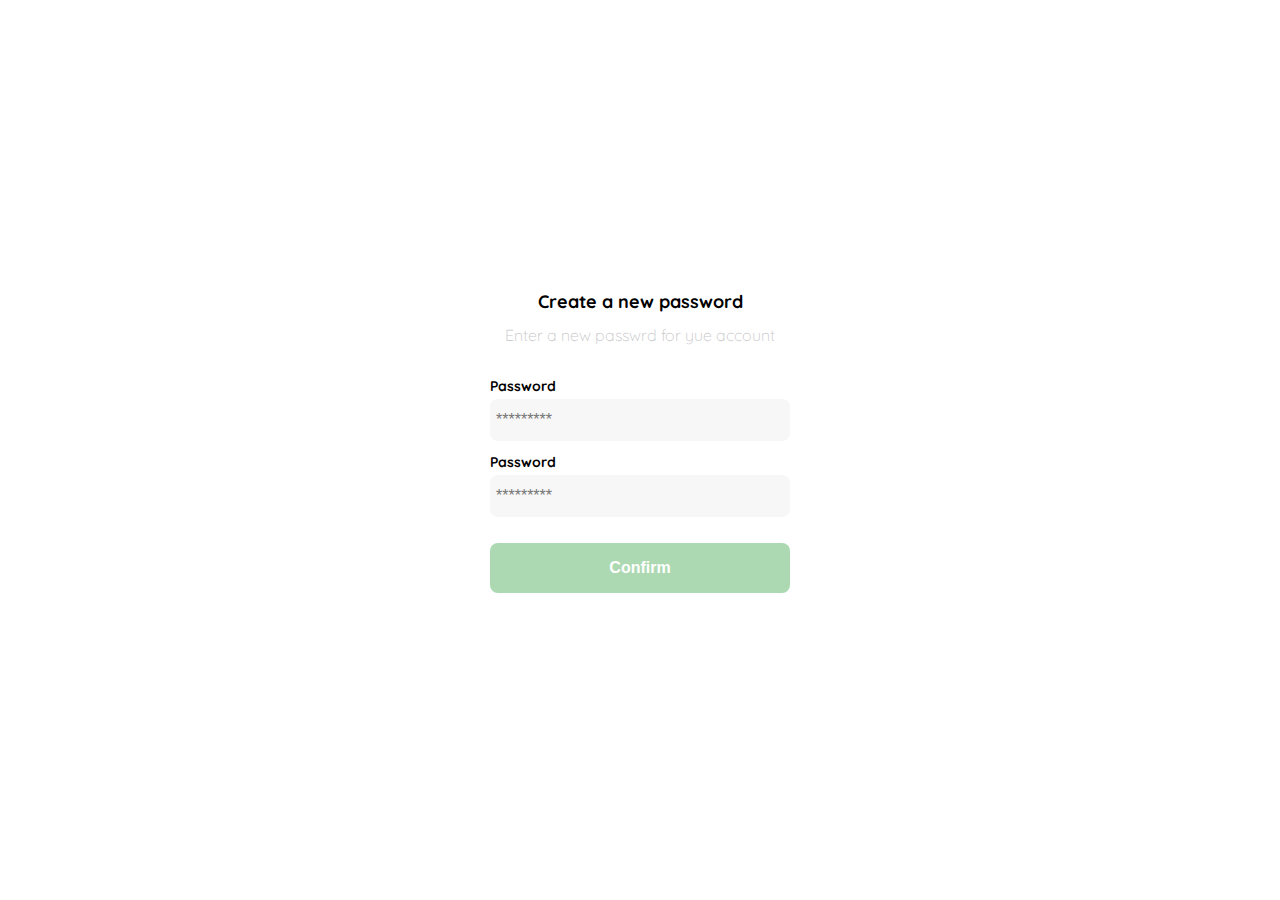
<file: SalesSite_Responsive/Contraseña.html>
<!DOCTYPE html>
<html lang="en">
<head>
  <meta charset="UTF-8">
  <meta http-equiv="X-UA-Compatible" content="IE=edge">
  <meta name="viewport" content="width=device-width, initial-scale=1.0">
  <link rel="preconnect" href="https://fonts.googleapis.com">
  <link rel="preconnect" href="https://fonts.gstatic.com" crossorigin>
  <link href="https://fonts.googleapis.com/css2?family=Quicksand:wght@300;500;700&display=swap" rel="stylesheet">
  <title>Document</title>
  <style>
    :root {
      --white: #FFFFFF;
      --black: #000000;
      --very-light-pink: #C7C7C7;
      --text-input-field: #F7F7F7;
      --hospital-green: #ACD9B2;
      --sm: 14px;
      --md: 16px;
      --lg: 18px;
    }
    body {
      margin: 0;
      font-family: 'Quicksand', sans-serif;
    }
    .login {
      width: 100%;
      height: 100vh;
      display: grid;
      place-items: center;
    }
    .form-container {
      display: grid;
      grid-template-rows: auto 1fr auto;
      width: 300px;
    }
    .logo {
      width: 150px;
      margin-bottom: 48px;
      justify-self: center;
      display: none;
    }
    .title {
      font-size: var(--lg);
      margin-bottom: 12px;
      text-align: center;
    }
    .subtitle {
      color: var(--very-light-pink);
      font-size: var(--md);
      font-weight: 300;
      margin-top: 0;
      margin-bottom: 32px;
      text-align: center;
    }
    .form {
      display: flex;
      flex-direction: column;
    }
    .label {
      font-size: var(--sm);
      font-weight: bold;
      margin-bottom: 4px;
    }
    .input {
      background-color: var(--text-input-field);
      border: none;
      border-radius: 8px;
      height: 30px;
      font-size: var(--md);
      padding: 6px;
      margin-bottom: 12px;
    }
    .primary-button {
      background-color: var(--hospital-green);
      border-radius: 8px;
      border: none;
      color: var(--white);
      width: 100%;
      cursor: pointer;
      font-size: var(--md);
      font-weight: bold;
      height: 50px;
    }
    .login-button {
      margin-top: 14px;
      margin-bottom: 30px;
    }
    @media (max-width: 640px) {
      .logo {
        display: block;
      }
    }
  </style>
</head>
<body>
  <div class="login">
    <div class="form-container">
      <img src="./logos/logo_yard_sale.svg" alt="logo" class="logo">

      <h1 class="title">Create a new password</h1>
      <p class="subtitle">Enter a new passwrd for yue account</p>

      <form action="/" class="form">
        <label for="password" class="label">Password</label>
        <input type="password" id="password" placeholder="*********" class="input input-password">

        <label for="new-password" class="label">Password</label>
        <input type="password" id="new-password" placeholder="*********" class="input input-password">

        <input type="submit" value="Confirm" class="primary-button login-button">
      </form>
    </div>
  </div>
</body>
</html>
</file>
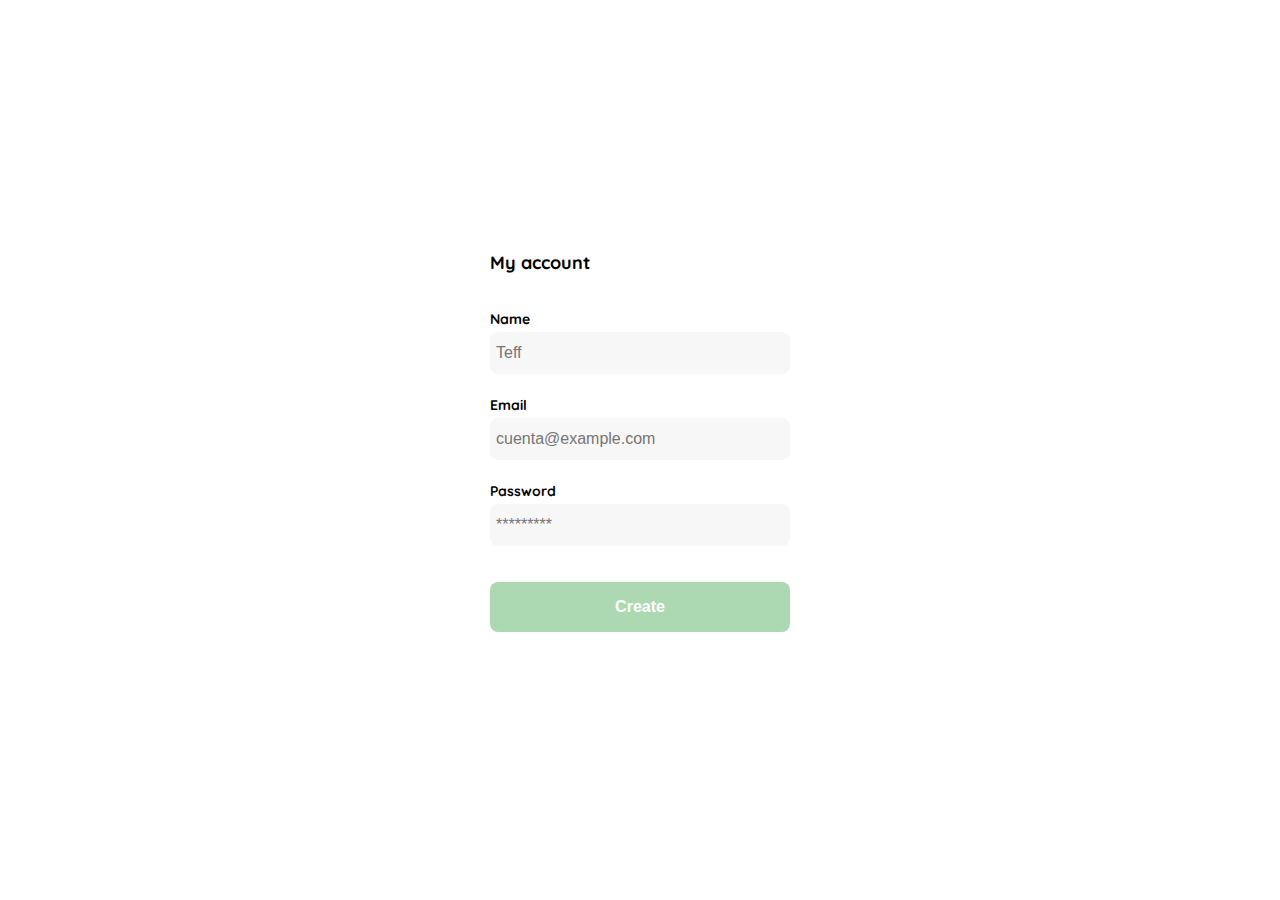
<file: SalesSite_Responsive/crearCuenta.html>
<!DOCTYPE html>
<html lang="en">
<head>
  <meta charset="UTF-8">
  <meta http-equiv="X-UA-Compatible" content="IE=edge">
  <meta name="viewport" content="width=device-width, initial-scale=1.0">
  <link rel="preconnect" href="https://fonts.googleapis.com">
  <link rel="preconnect" href="https://fonts.gstatic.com" crossorigin>
  <link href="https://fonts.googleapis.com/css2?family=Quicksand:wght@300;500;700&display=swap" rel="stylesheet">
  <title>Document</title>
  <style>
    :root {
      --white: #FFFFFF;
      --black: #000000;
      --very-light-pink: #C7C7C7;
      --text-input-field: #F7F7F7;
      --hospital-green: #ACD9B2;
      --sm: 14px;
      --md: 16px;
      --lg: 18px;
    }
    body {
      margin: 0;
      font-family: 'Quicksand', sans-serif;
    }
    .login {
      width: 100%;
      height: 100vh;
      display: grid;
      place-items: center;
    }
    .form-container {
      display: grid;
      grid-template-rows: auto 1fr auto;
      width: 300px;
    }
    .logo {
      width: 150px;
      margin-bottom: 48px;
      justify-self: center;
      display: none;
    }
    .title {
      font-size: var(--lg);
      margin-bottom: 36px;
      text-align: start;
    }
    .form {
      display: flex;
      flex-direction: column;
    }
    .form div {
      display: flex;
      flex-direction: column;
    }
    .label {
      font-size: var(--sm);
      font-weight: bold;
      margin-bottom: 4px;
    }
    .input {
      background-color: var(--text-input-field);
      border: none;
      border-radius: 8px;
      height: 30px;
      font-size: var(--md);
      padding: 6px;
      margin-bottom: 12px;
    }
    .input-name,
    .input-email,
    .input-password {
      margin-bottom: 22px;
    }
    .primary-button {
      background-color: var(--hospital-green);
      border-radius: 8px;
      border: none;
      color: var(--white);
      width: 100%;
      cursor: pointer;
      font-size: var(--md);
      font-weight: bold;
      height: 50px;
    }
    .login-button {
      margin-top: 14px;
      margin-bottom: 30px;
    }
    @media (max-width: 640px) {
      .form-container {
        height: 100%;
      }
      .form {
        height: 100%;
        justify-content: space-between;
      }
    }
  </style>
</head>
<body>
  <div class="login">
    <div class="form-container">
      <h1 class="title">My account</h1>

      <form action="/" class="form">
        <div>
          <label for="name" class="label">Name</label>
          <input type="text" id="name" placeholder="Teff" class="input input-name">

          <label for="email" class="label">Email</label>
          <input type="text" id="email" placeholder="cuenta@example.com" class="input input-email">

          <label for="password" class="label">Password</label>
          <input type="password" id="password" placeholder="*********" class="input input-password">
        </div>

        <input type="submit" value="Create" class="primary-button login-button">
      </form>
    </div>
  </div>
</body>
</html>
</file>
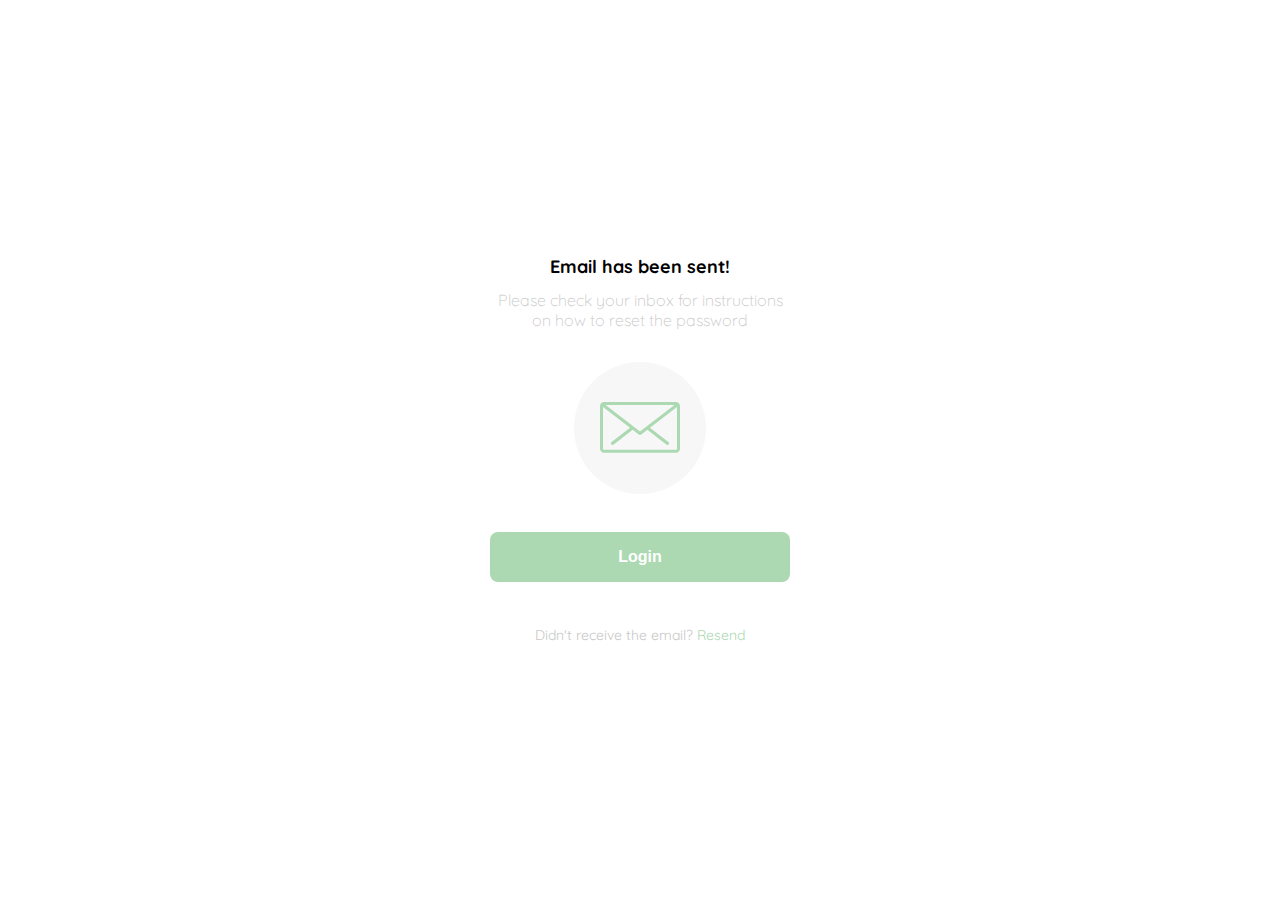
<file: SalesSite_Responsive/emailEnviado.html>
<!DOCTYPE html>
<html lang="en">
<head>
  <meta charset="UTF-8">
  <meta http-equiv="X-UA-Compatible" content="IE=edge">
  <meta name="viewport" content="width=device-width, initial-scale=1.0">
  <link rel="preconnect" href="https://fonts.googleapis.com">
  <link rel="preconnect" href="https://fonts.gstatic.com" crossorigin>
  <link href="https://fonts.googleapis.com/css2?family=Quicksand:wght@300;500;700&display=swap" rel="stylesheet">
  <title>Document</title>
  <style>
    :root {
      --white: #FFFFFF;
      --black: #000000;
      --very-light-pink: #C7C7C7;
      --text-input-field: #F7F7F7;
      --hospital-green: #ACD9B2;
      --sm: 14px;
      --md: 16px;
      --lg: 18px;
    }
    body {
      margin: 0;
      font-family: 'Quicksand', sans-serif;
    }
    .login {
      width: 100%;
      height: 100vh;
      display: grid;
      place-items: center;
    }
    .form-container {
      display: grid;
      grid-template-rows: auto 1fr auto;
      width: 300px;
      justify-items: center;
    }
    .logo {
      width: 150px;
      margin-bottom: 48px;
      justify-self: center;
      display: none;
    }
    .title {
      font-size: var(--lg);
      margin-bottom: 12px;
      text-align: center;
    }
    .subtitle {
      color: var(--very-light-pink);
      font-size: var(--md);
      font-weight: 300;
      margin-top: 0;
      margin-bottom: 32px;
      text-align: center;
    }
    .email-image {
      width: 132px;
      height: 132px;
      border-radius: 50%;
      background-color: var(--text-input-field);
      display: flex;
      justify-content: center;
      align-items: center;
      margin-bottom: 24px;
    }
    .email-image img {
      width: 80px;
    }
    .resend {
      font-size: var(--sm);
    }
    .resend span {
      color: var(--very-light-pink);
    }
    .resend a {
      color: var(--hospital-green);
      text-decoration: none;
    }
    .primary-button {
      background-color: var(--hospital-green);
      border-radius: 8px;
      border: none;
      color: var(--white);
      width: 100%;
      cursor: pointer;
      font-size: var(--md);
      font-weight: bold;
      height: 50px;
    }
    .login-button {
      margin-top: 14px;
      margin-bottom: 30px;
    }
    @media (max-width: 640px) {
      .logo {
        display: block;
      }
    }
  </style>
</head>
<body>
  <div class="login">
    <div class="form-container">
      <img src="./logos/logo_yard_sale.svg" alt="logo" class="logo">

      <h1 class="title">Email has been sent!</h1>
      <p class="subtitle">Please check your inbox for instructions on how to reset the password</p>

      <div class="email-image">
        <img src="./icons/email.svg" alt="email">
      </div>

      <button class="primary-button login-button">Login</button>

      <p class="resend">
        <span>Didn't receive the email?</span>
        <a href="/">Resend</a>
      </p>
    </div>
  </div>
</body>
</html>
</file>
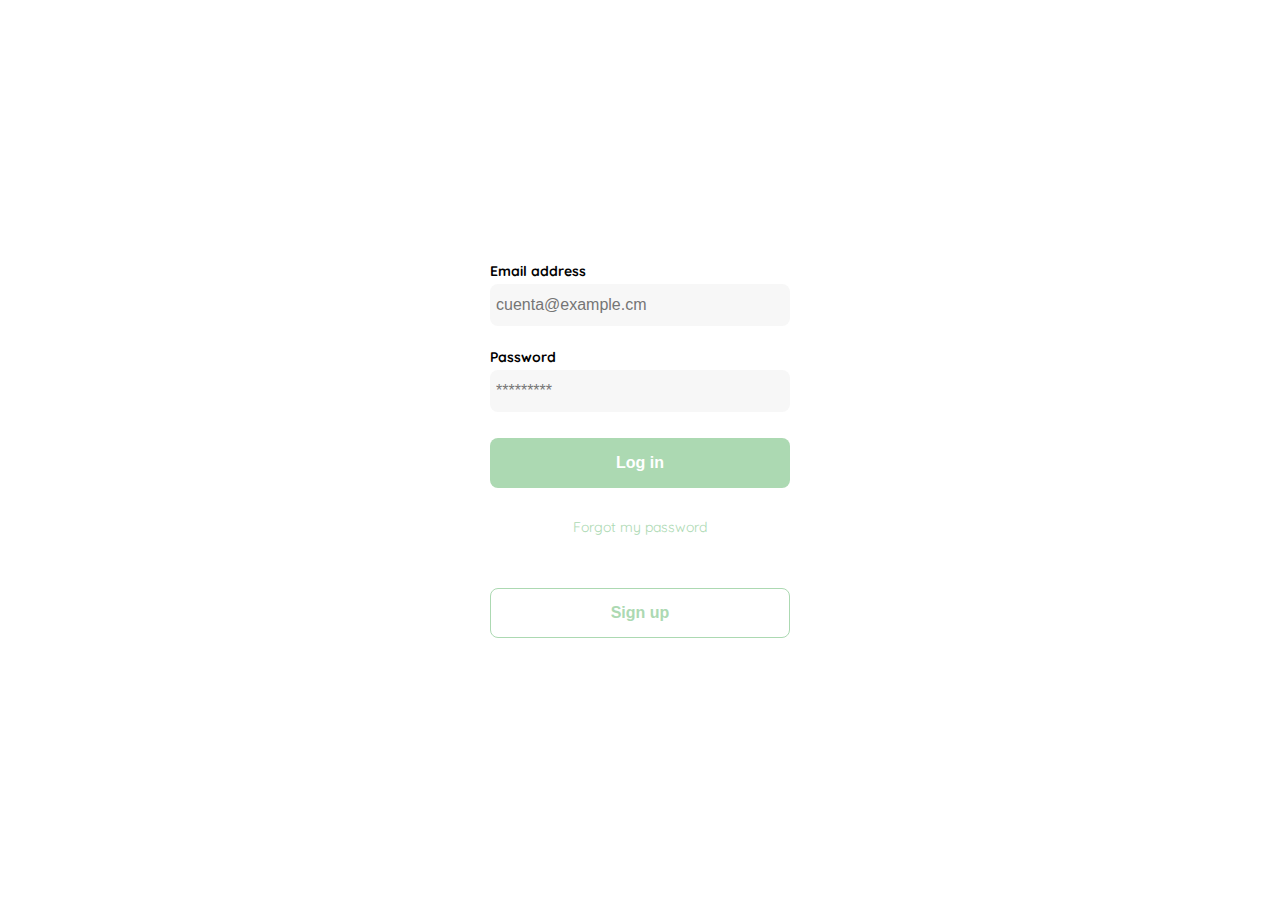
<file: SalesSite_Responsive/login.html>
<!DOCTYPE html>
<html lang="en">
<head>
  <meta charset="UTF-8">
  <meta http-equiv="X-UA-Compatible" content="IE=edge">
  <meta name="viewport" content="width=device-width, initial-scale=1.0">
  <link rel="preconnect" href="https://fonts.googleapis.com">
  <link rel="preconnect" href="https://fonts.gstatic.com" crossorigin>
  <link href="https://fonts.googleapis.com/css2?family=Quicksand:wght@300;500;700&display=swap" rel="stylesheet">
  <title>Document</title>
  <style>
    :root {
      --white: #FFFFFF;
      --black: #000000;
      --very-light-pink: #C7C7C7;
      --text-input-field: #F7F7F7;
      --hospital-green: #ACD9B2;
      --sm: 14px;
      --md: 16px;
      --lg: 18px; 
    }
    body {
      margin: 0;
      font-family: 'Quicksand', sans-serif;
    }
    .login {
      width: 100%;
      height: 100vh;
      display: grid;
      place-items: center;
    }
    .form-container {
      display: grid;
      grid-template-rows: auto 1fr auto;
      width: 300px;
    }
    .logo {
      width: 150px;
      margin-bottom: 48px;
      justify-self: center;
      display: none;
    }
    .form {
      display: flex;
      flex-direction: column;
    }
    .form a {
      color: var(--hospital-green);
      font-size: var(--sm);
      text-align: center;
      text-decoration: none;
      margin-bottom: 52px;
    }
    .label {
      font-size: var(--sm);
      font-weight: bold;
      margin-bottom: 4px;
    }
    .input {
      background-color: var(--text-input-field);
      border: none;
      border-radius: 8px;
      height: 30px;
      font-size: var(--md);
      padding: 6px;
      margin-bottom: 12px;
    }
    .input-email {
      margin-bottom: 22px;
    }
    .primary-button {
      background-color: var(--hospital-green);
      border-radius: 8px;
      border: none;
      color: var(--white);
      width: 100%;
      cursor: pointer;
      font-size: var(--md);
      font-weight: bold;
      height: 50px;
    }
    .secondary-button {
      background-color: var(--white);
      border-radius: 8px;
      border: 1px solid var(--hospital-green);
      color: var(--hospital-green);
      width: 100%;
      cursor: pointer;
      font-size: var(--md);
      font-weight: bold;
      height: 50px;
    }
    .login-button {
      margin-top: 14px;
      margin-bottom: 30px;
    }
    @media (max-width: 640px) {
      .logo {
        display: block;
      }
    }
  </style>
</head>
<body>
  <div class="login">
    <div class="form-container">
      <img src="./logos/logo_yard_sale.svg" alt="logo" class="logo">

      <form action="/" class="form">
        <label for="email" class="label">Email address</label>
        <input type="text" id="email" placeholder="cuenta@example.cm" class="input input-email">

        <label for="password" class="label">Password</label>
        <input type="password" id="password" placeholder="*********" class="input input-password">

        <input type="submit" value="Log in" class="primary-button login-button">
        <a href="/">Forgot my password</a>
      </form>

      <button class="secondary-button signup-button">Sign up</button>
    </div>
  </div>
  
</body>
</html>
</file>
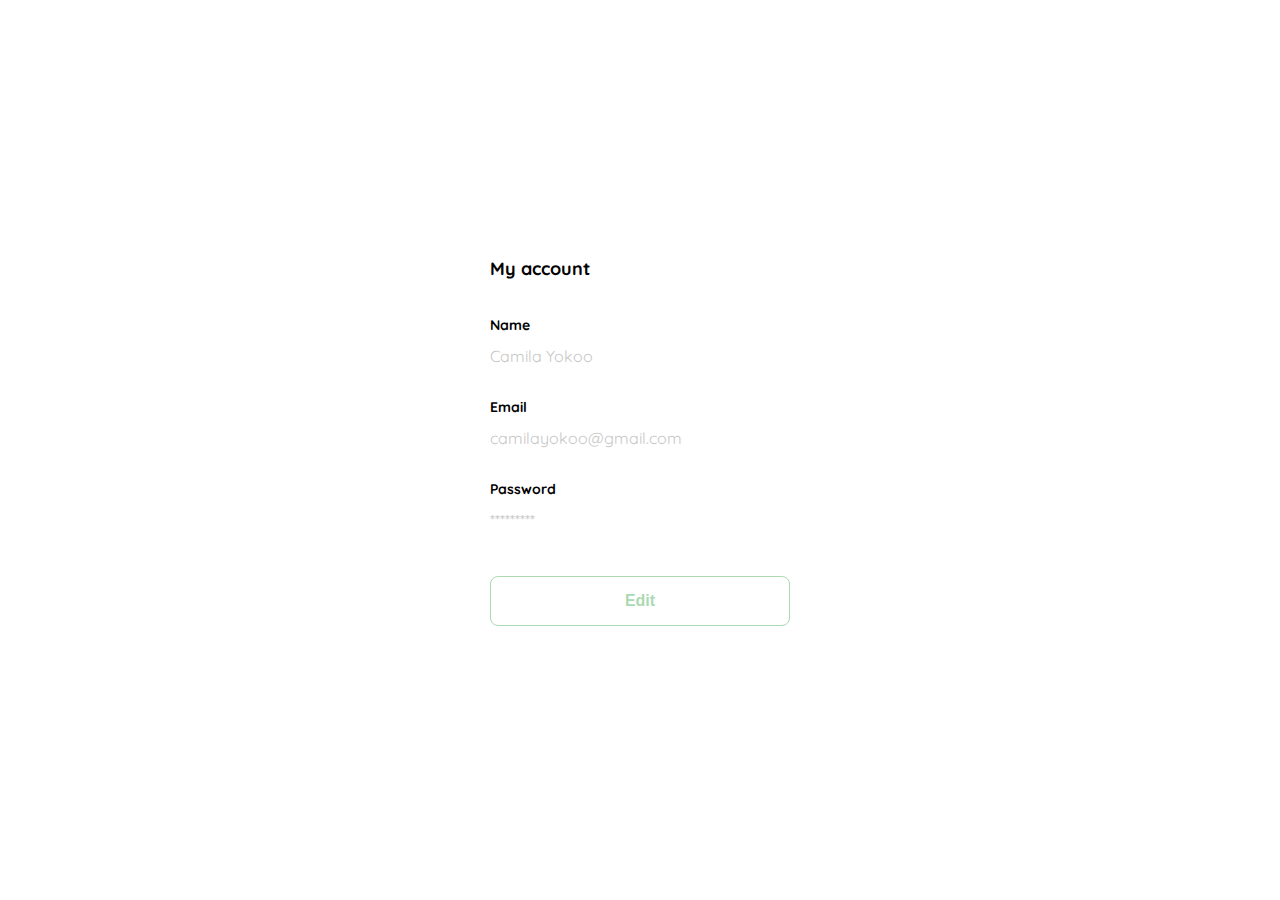
<file: SalesSite_Responsive/miCuenta.html>
<!DOCTYPE html>
<html lang="en">
<head>
  <meta charset="UTF-8">
  <meta http-equiv="X-UA-Compatible" content="IE=edge">
  <meta name="viewport" content="width=device-width, initial-scale=1.0">
  <link rel="preconnect" href="https://fonts.googleapis.com">
  <link rel="preconnect" href="https://fonts.gstatic.com" crossorigin>
  <link href="https://fonts.googleapis.com/css2?family=Quicksand:wght@300;500;700&display=swap" rel="stylesheet">
  <title>Document</title>
  <style>
    :root {
      --white: #FFFFFF;
      --black: #000000;
      --very-light-pink: #C7C7C7;
      --text-input-field: #F7F7F7;
      --hospital-green: #ACD9B2;
      --sm: 14px;
      --md: 16px;
      --lg: 18px;
    }
    body {
      margin: 0;
      font-family: 'Quicksand', sans-serif;
    }
    .login {
      width: 100%;
      height: 100vh;
      display: grid;
      place-items: center;
    }
    .form-container {
      display: grid;
      grid-template-rows: auto 1fr auto;
      width: 300px;
    }
    .logo {
      width: 150px;
      margin-bottom: 48px;
      justify-self: center;
      display: none;
    }
    .title {
      font-size: var(--lg);
      margin-bottom: 36px;
      text-align: start;
    }
    .form {
      display: flex;
      flex-direction: column;
    }
    .form div {
      display: flex;
      flex-direction: column;
    }
    .label {
      font-size: var(--sm);
      font-weight: bold;
      margin-bottom: 4px;
    }
    .value {
      color: var(--very-light-pink);
      font-size: var(--md);
      margin: 8px 0 32px 0;
    }
    .secondary-button {
      background-color: var(--white);
      border-radius: 8px;
      border: 1px solid var(--hospital-green);
      color: var(--hospital-green);
      width: 100%;
      cursor: pointer;
      font-size: var(--md);
      font-weight: bold;
      height: 50px;
    }
    .login-button {
      margin-top: 14px;
      margin-bottom: 30px;
    }
    @media (max-width: 640px) {
      .form-container {
        height: 100%;
      }
      .form {
        height: 100%;
        justify-content: space-between;
      }
    }
  </style>
</head>
<body>
  <div class="login">
    <div class="form-container">
      <h1 class="title">My account</h1>

      <form action="/" class="form">
        <div>
          <label for="name" class="label">Name</label>
          <p class="value">Camila Yokoo</p>

          <label for="email" class="label">Email</label>
          <p class="value">camilayokoo@gmail.com</p>

          <label for="password" class="label">Password</label>
          <p class="value">*********</p>
        </div>

        <input type="submit" value="Edit" class="secondary-button login-button">
      </form>
    </div>
  </div>
</body>
</html>
</file>
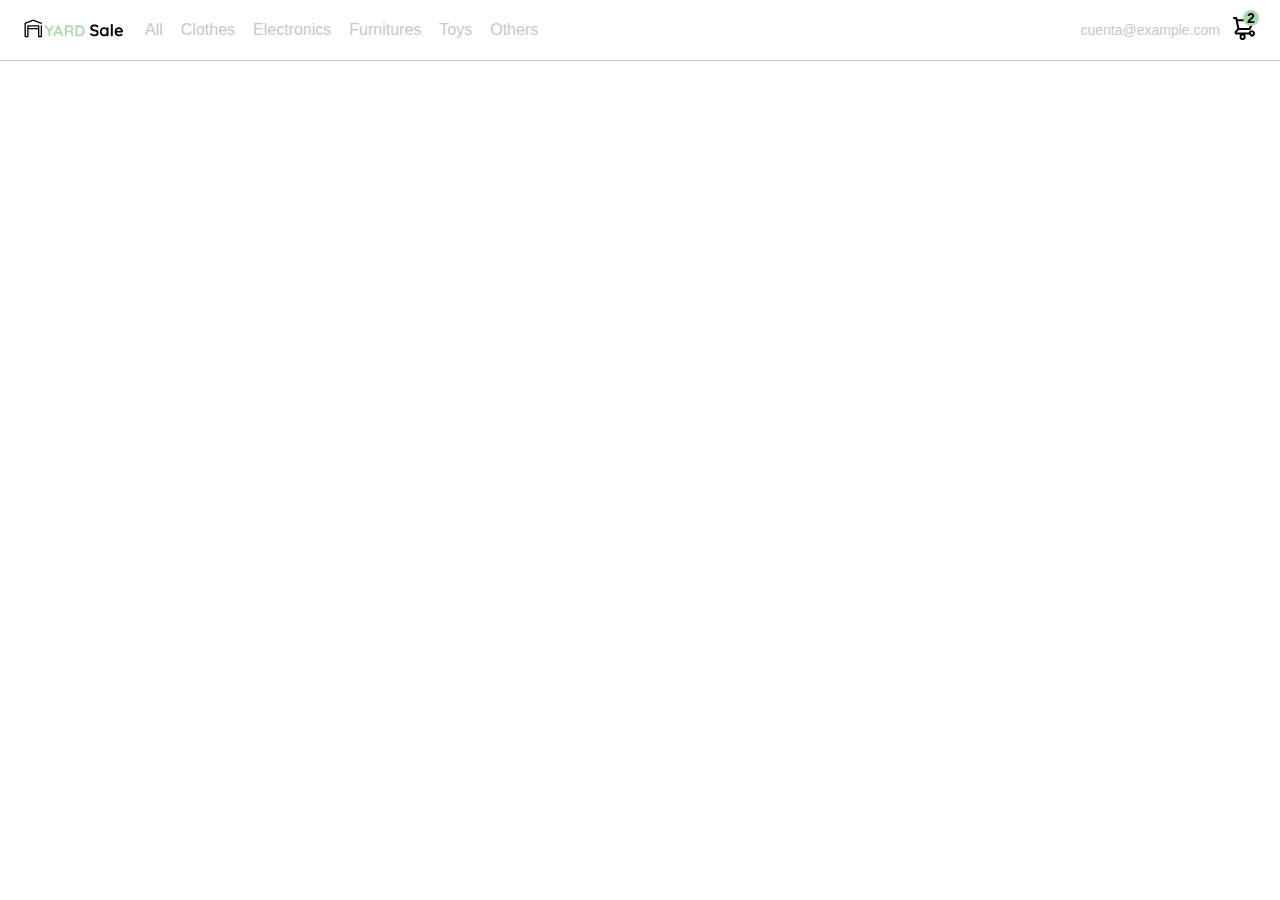
<file: SalesSite_Responsive/navbar.html>
<!DOCTYPE html>
<html lang="en">
<head>
  <meta charset="UTF-8">
  <meta http-equiv="X-UA-Compatible" content="IE=edge">
  <meta name="viewport" content="width=device-width, initial-scale=1.0">
  <title>Document</title>
  <style>
    :root {
      --white: #FFFFFF;
      --black: #000000;
      --very-light-pink: #C7C7C7;
      --text-input-field: #F7F7F7;
      --hospital-green: #ACD9B2;
      --sm: 14px;
      --md: 16px;
      --lg: 18px;
    }
    body {
      margin: 0;
      font-family: 'Quicksand', sans-serif;
    }
    nav {
      display: flex;
      justify-content: space-between;
      padding: 0 24px;
      border-bottom: 1px solid var(--very-light-pink);
    }
    .menu {
      display: none;
    }
    .logo {
      width: 100px;
    }
    .navbar-left ul,
    .navbar-right ul {
      list-style: none;
      padding: 0;
      margin: 0;
      display: flex;
      align-items: center;
      height: 60px;
    }
    .navbar-left {
      display: flex;
    }
    .navbar-left ul {
      margin-left: 12px;
    }
    .navbar-left ul li a,
    .navbar-right ul li a {
      text-decoration: none;
      color: var(--very-light-pink);
      border: 1px solid var(--white);
      padding: 8px;
      border-radius: 8px;
    }
    .navbar-left ul li a:hover,
    .navbar-right ul li a:hover {
      border: 1px solid var(--hospital-green);
      color: var(--hospital-green);
    }
    .navbar-email {
      color: var(--very-light-pink);
      font-size: var(--sm);
      margin-right: 12px;
    }
    .navbar-shopping-cart {
      position: relative;
    }
    .navbar-shopping-cart div {
      width: 16px;
      height: 16px;
      background-color: var(--hospital-green);
      border-radius: 50%;
      font-size: var(--sm);
      font-weight: bold;
      position: absolute;
      top: -6px;
      right: -3px;
      display: flex;
      justify-content: center;
      align-items: center;
    }
    @media (max-width: 640px) {
      .menu {
        display: block;
      }
      .navbar-left ul {
        display: none;
      }
      .navbar-email {
        display: none;
      }
    }
  </style>
</head>
<body>
  <nav>
    <img src="./icons/icon_menu.svg" alt="menu" class="menu">

    <div class="navbar-left">
      <img src="./logos/logo_yard_sale.svg" alt="logo" class="logo">

      <ul>
        <li>
          <a href="/">All</a>
        </li>
        <li>
          <a href="/">Clothes</a>
        </li>
        <li>
          <a href="/">Electronics</a>
        </li>
        <li>
          <a href="/">Furnitures</a>
        </li>
        <li>
          <a href="/">Toys</a>
        </li>
        <li>
          <a href="/">Others</a>
        </li>
      </ul>
    </div>

    <div class="navbar-right">
      <ul>
        <li class="navbar-email">cuenta@example.com</li>
        <li class="navbar-shopping-cart">
          <img src="./icons/icon_shopping_cart.svg" alt="shopping cart">
          <div>2</div>
        </li>
      </ul>
    </div>
  </nav>
</body>
</html>
</file>
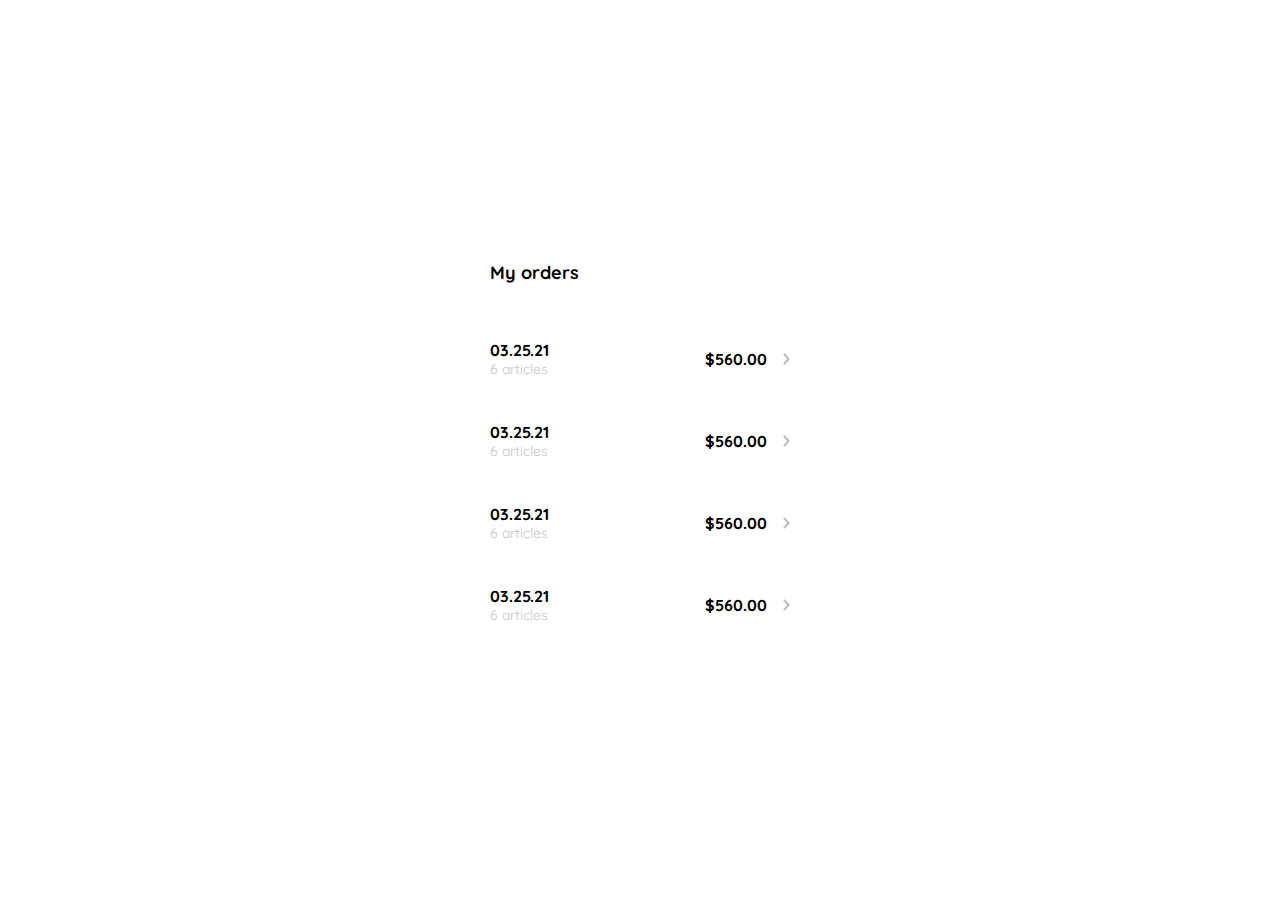
<file: SalesSite_Responsive/ordenes.html>
<!DOCTYPE html>
<html lang="en">
<head>
  <meta charset="UTF-8">
  <meta http-equiv="X-UA-Compatible" content="IE=edge">
  <meta name="viewport" content="width=device-width, initial-scale=1.0">
  <link rel="preconnect" href="https://fonts.googleapis.com">
  <link rel="preconnect" href="https://fonts.gstatic.com" crossorigin>
  <link href="https://fonts.googleapis.com/css2?family=Quicksand:wght@300;500;700&display=swap" rel="stylesheet">
  <title>Document</title>
  <style>
    :root {
      --white: #FFFFFF;
      --black: #000000;
      --very-light-pink: #C7C7C7;
      --text-input-field: #F7F7F7;
      --hospital-green: #ACD9B2;
      --sm: 14px;
      --md: 16px;
      --lg: 18px;
    }
    body {
      margin: 0;
      font-family: 'Quicksand', sans-serif;
    }
    .my-order {
      width: 100%;
      height: 100vh;
      display: grid;
      place-items: center;
    }
    .title {
      font-size: var(--lg);
      margin-bottom: 40px;
    }
    .my-order-container {
      display: grid;
      grid-template-rows: auto 1fr auto;
      width: 300px;
    }
    .my-order-content {
      display: flex;
      flex-direction: column;
    }
    .order {
      display: grid;
      grid-template-columns: auto 1fr auto;
      gap: 16px;
      align-items: center;
      margin-bottom: 12px;
    }
    .order p:nth-child(1) {
      display: flex;
      flex-direction: column;
    }
    .order p span:nth-child(1) {
      font-size: var(--md);
      font-weight: bold;
    }
    .order p span:nth-child(2) {
      font-size: var(--sm);
      color: var(--very-light-pink);
    }
    .order p:nth-child(2) {
      text-align: end;
      font-weight: bold;
    }
  </style>
</head>
<body>
  <div class="my-order">
    <div class="my-order-container">
      <h1 class="title">My orders</h1>

      <div class="my-order-content">
        <div class="order">
          <p>
            <span>03.25.21</span>
            <span>6 articles</span>
          </p>
          <p>$560.00</p>
          <img src="./icons/flechita.svg" alt="arrow">
        </div>

        <div class="order">
          <p>
            <span>03.25.21</span>
            <span>6 articles</span>
          </p>
          <p>$560.00</p>
          <img src="./icons/flechita.svg" alt="arrow">
        </div>

        <div class="order">
          <p>
            <span>03.25.21</span>
            <span>6 articles</span>
          </p>
          <p>$560.00</p>
          <img src="./icons/flechita.svg" alt="arrow">
        </div>

        <div class="order">
          <p>
            <span>03.25.21</span>
            <span>6 articles</span>
          </p>
          <p>$560.00</p>
          <img src="./icons/flechita.svg" alt="arrow">
        </div>
      </div>
    </div>
  </div>
</body>
</html>
</file>
